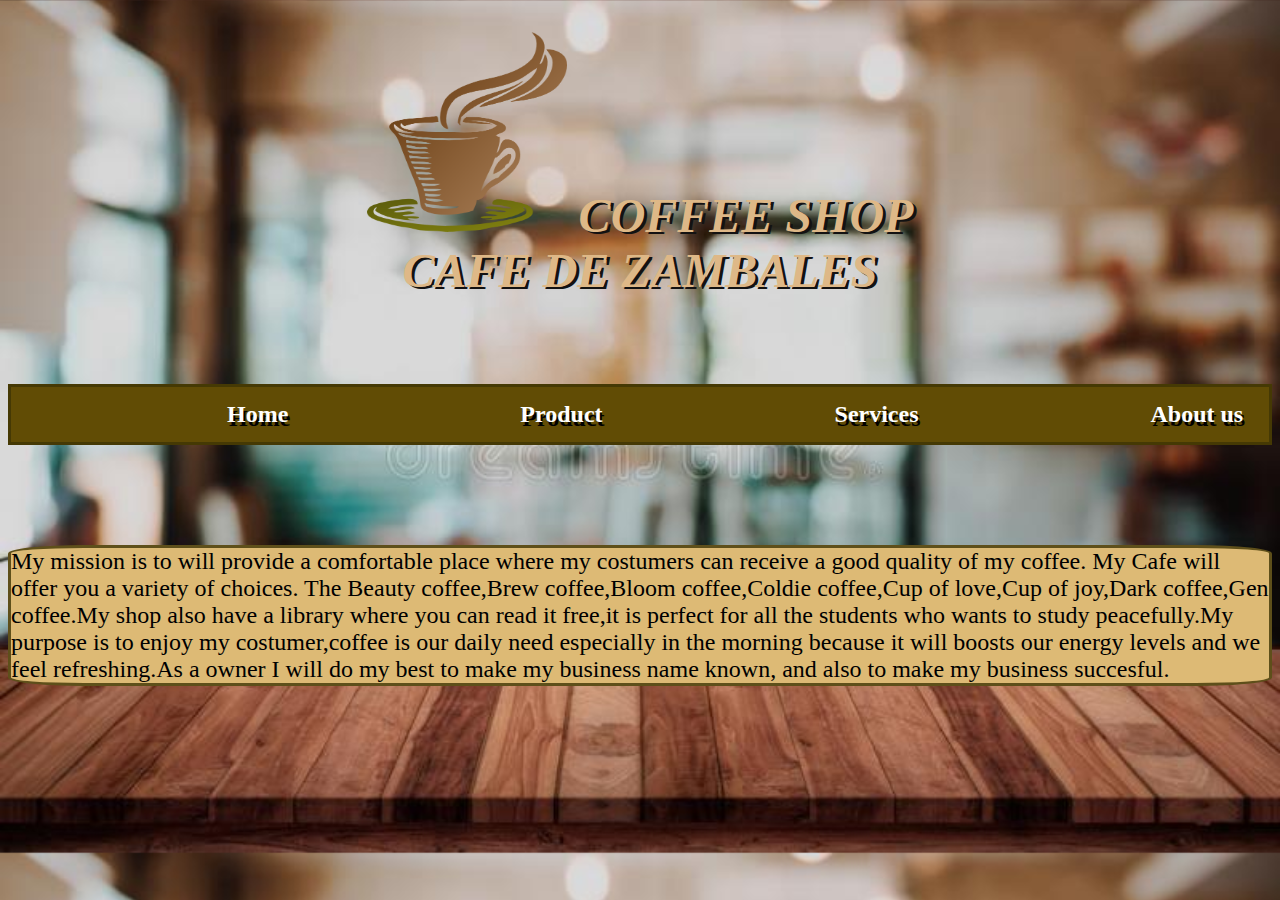
<file: index.html>
<!DOCTYPE html>
<html>
<head>
<link rel="stylesheet" href="indexstyle.css">
</head>
<body>



<center><h1><img src="coffee-shop-clipart-images-34.png" height="200px" width="200px"><b><i> COFFEE SHOP</i> </b> <br><i> CAFE DE ZAMBALES</i></h1></center>



<br>
<br>
<ul>
  <li><a href="index.html"><b>Home</b></a></li>
  <li><a href="products.html"><b>Product</b></a></li>
  <li><a href="Services.html"><b>Services</b></a></li>
  <li><a href="about.html"><b>About us</b></a></li>
</ul>

<h1></h1>

  <p> My mission is to will provide a comfortable place where my costumers can receive a good quality of my coffee. My Cafe will offer you a variety of choices. The Beauty coffee,Brew coffee,Bloom coffee,Coldie coffee,Cup of love,Cup of joy,Dark coffee,Gen coffee.My shop also have a library where you can read it free,it is perfect for all the students who wants to study peacefully.My purpose is to enjoy my costumer,coffee is our daily need especially in the morning because it will boosts our energy levels and we feel refreshing.As a owner I will do my best to make my business name known, and also to make my business succesful.</p>
  
  
 
  




</body>
</html>
</file>
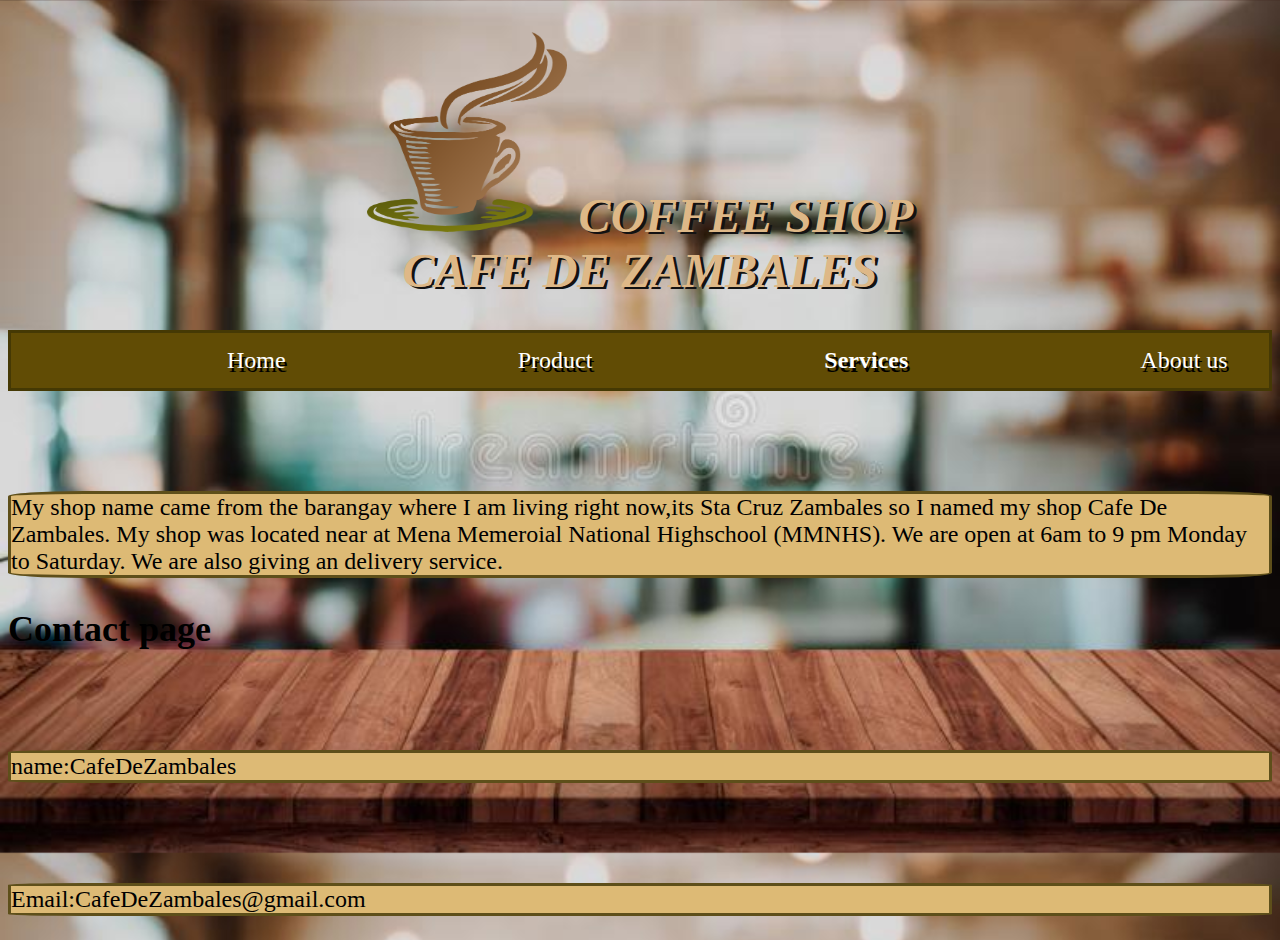
<file: about.html>
<!DOCTYPE html>
<html>
<head>
<link rel="stylesheet" href="indexstyle.css">
</head>
<body>



  <center><h1><img src="coffee-shop-clipart-images-34.png" height="200px" width="200px"><b><i> COFFEE SHOP</i> </b> <br><i> CAFE DE ZAMBALES</i></h1></center>

<ul>
  <li><a href="index.html">Home</a></li>
  <li><a href="products.html">Product</a></li>
  <li><a href="Services.html"><b>Services</b></a></li>
  <li><a href="about.html">About us</a></li>
</ul>

<h1></h1>

<p>My shop name came from the barangay where I am living right now,its Sta Cruz Zambales so I named my shop Cafe De Zambales.
My shop was located near at Mena Memeroial National Highschool (MMNHS). We are open at 6am to 9 pm Monday to Saturday. We are also giving an delivery service.


<h2>Contact page</h2>
<P>name:CafeDeZambales</P>
<p>Email:CafeDeZambales@gmail.com</p>
</file>
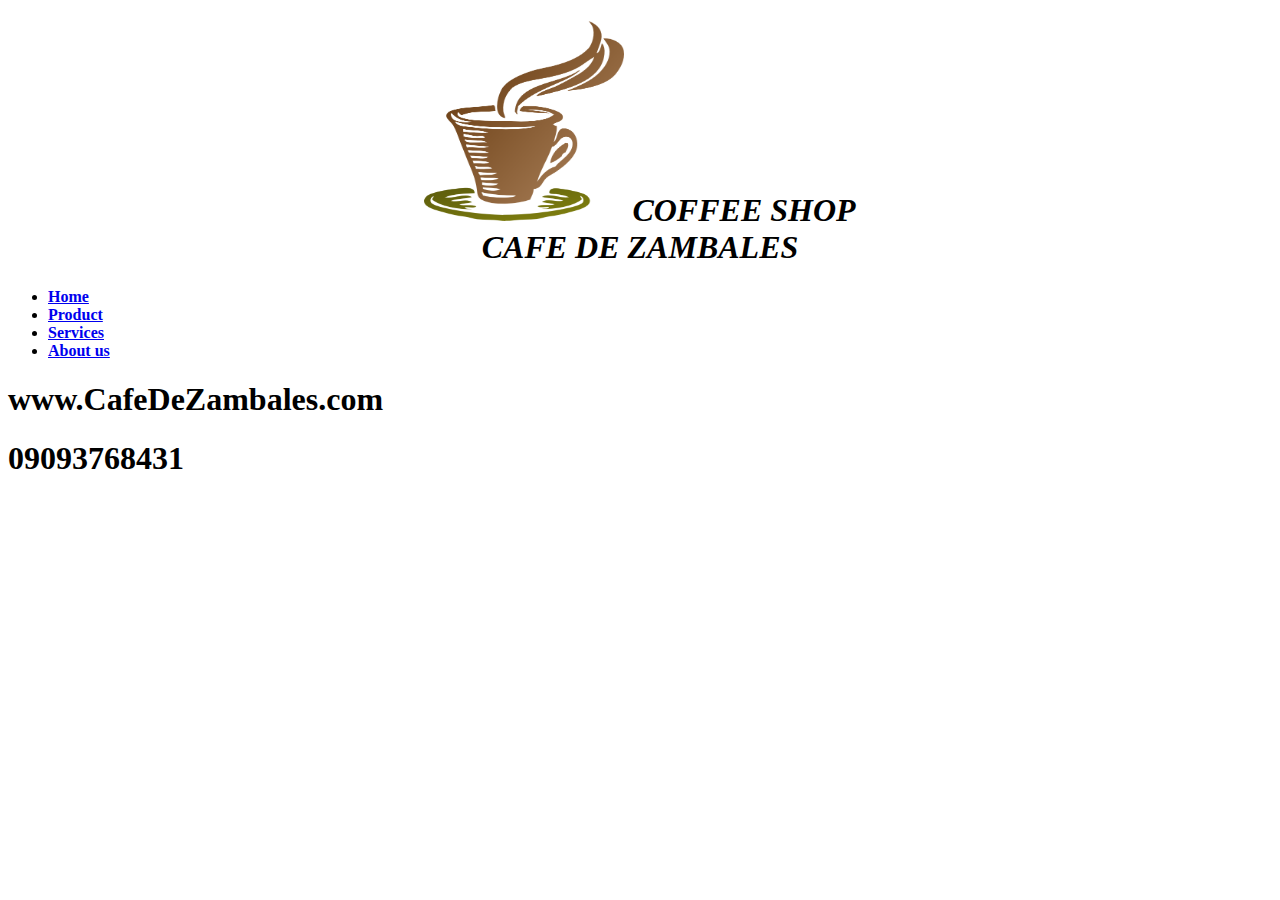
<file: contact.html>
<!DOCTYPE html>
<html>
<head>
  <body>

    <center><h1><img src="coffee-shop-clipart-images-34.png" height="200px" width="200px"><b><i> COFFEE SHOP</i> </b> <br><i> CAFE DE ZAMBALES</i></h1></center>
    
    <ul>
      <li><a href="index.html"><b>Home</b></a></li>
      <li><a href="products.html"><b>Product</b></a></li>
      <li><a href="Services.html"><b>Services</b></a></li>
      <li><a href="about.html"><b>About us</b></a></li>
    </ul>
    

  <h1>www.CafeDeZambales.com</h1>
  <h1>09093768431</h1>


</html>
</head>
</file>
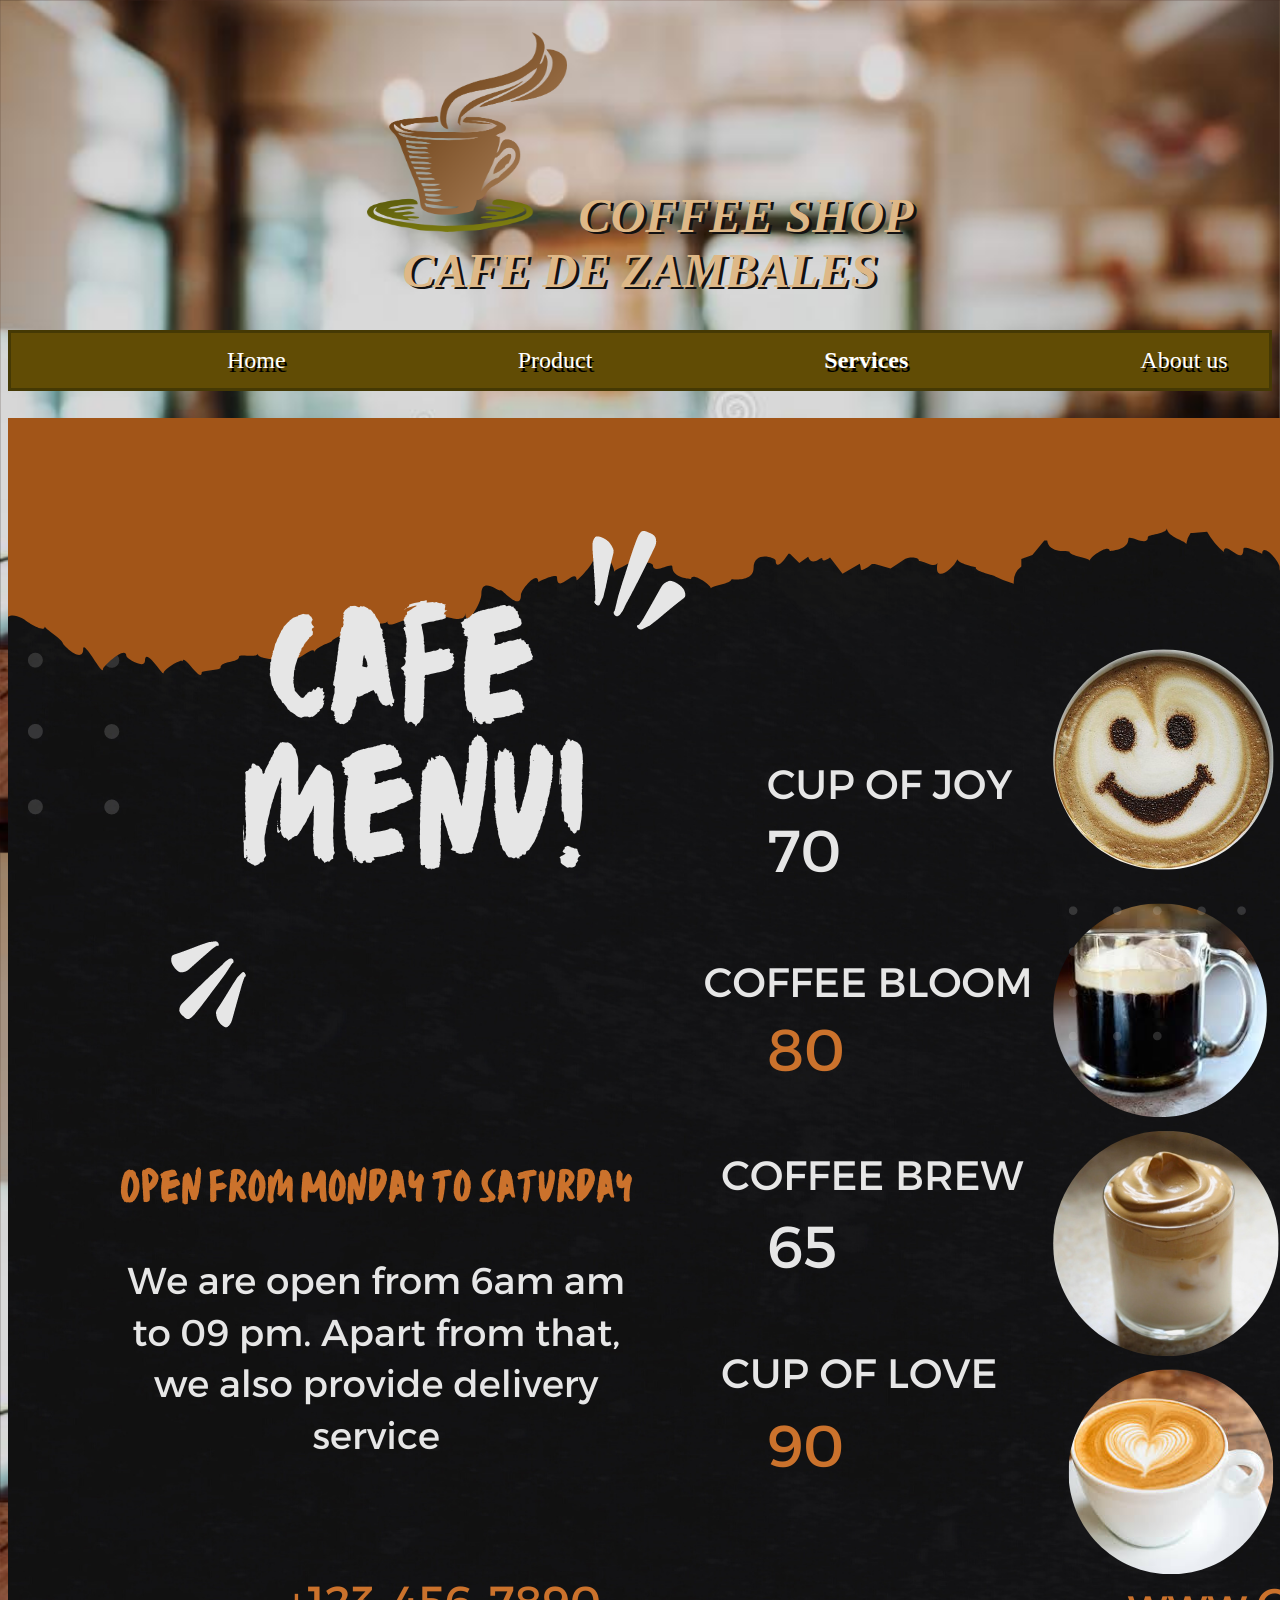
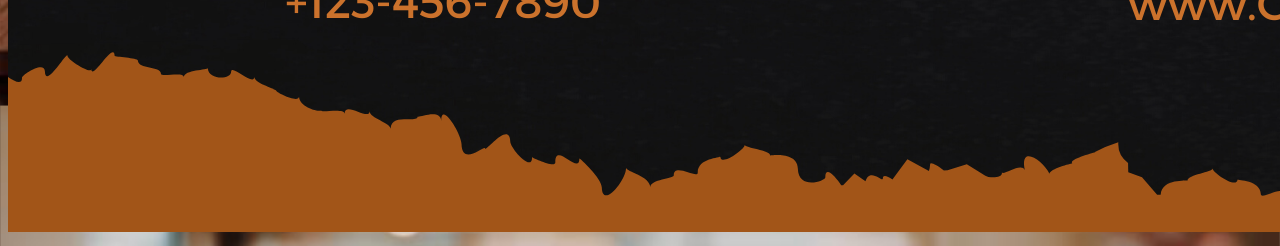
<file: products.html>
<!DOCTYPE html>
<html>
<head>
<link rel="stylesheet" href="indexstyle.css">
</head>
<body>



  <center><h1><img src="coffee-shop-clipart-images-34.png" height="200px" width="200px"><b><i> COFFEE SHOP</i> </b> <br><i> CAFE DE ZAMBALES</i></h1></center>
<ul>
  <li><a href="index.html">Home</a></li>
  <li><a href="products.html">Product</a></li>
  <li><a href="Services.html"><b>Services</b></a></li>
  <li><a href="about.html">About us</a></li>
</ul>
<br>
<center><p1><img src="Brown Black Simple Korean Food Menu  (1).png"></center></p1>

</body>   
</body>
</file>
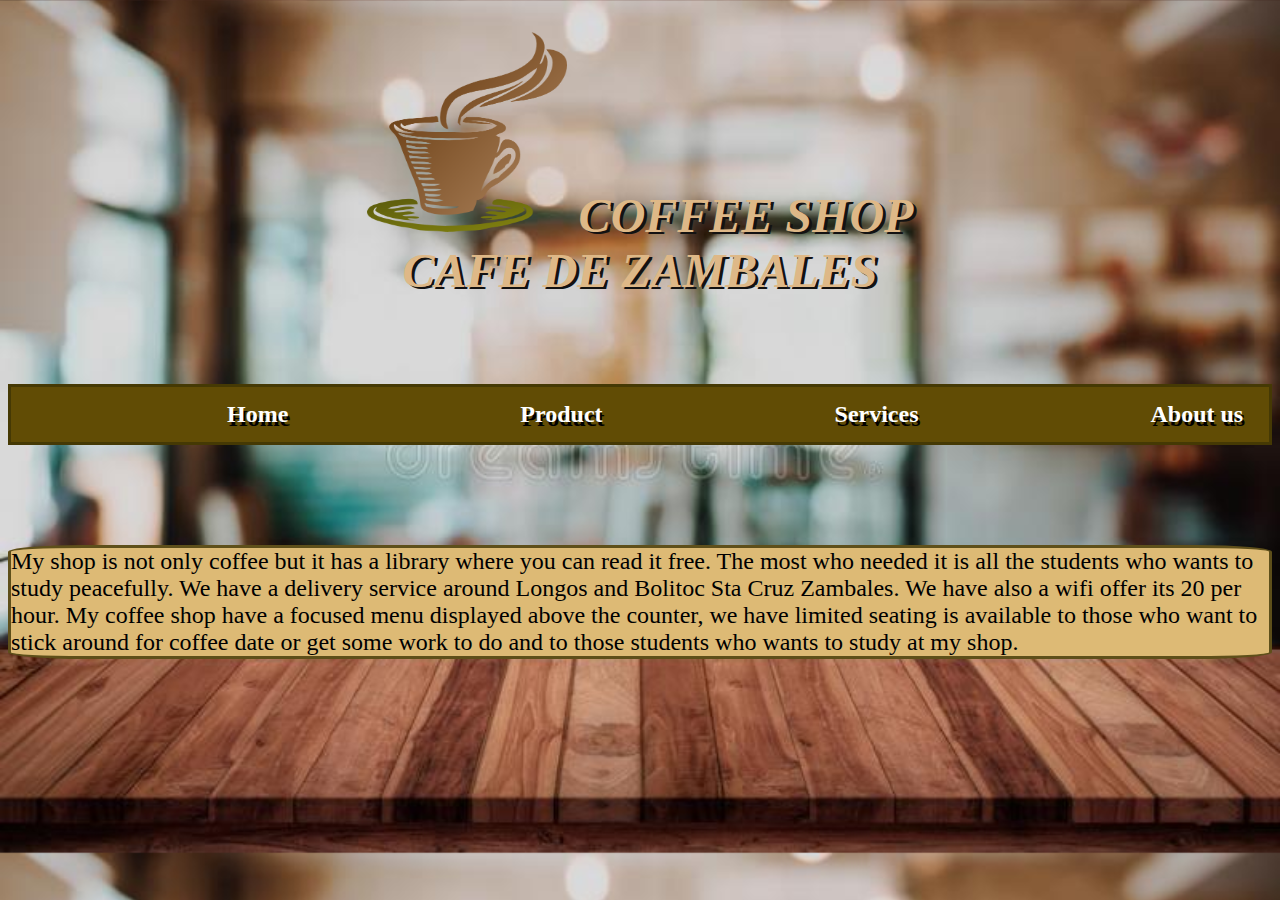
<file: Services.html>
<!DOCTYPE html>
<html>
<head>
<link rel="stylesheet" href="indexstyle.css">
</head>
<body>



<center><h1><img src="coffee-shop-clipart-images-34.png" height="200px" width="200px"><b><i> COFFEE SHOP</i> </b> <br><i> CAFE DE ZAMBALES</i></h1></center>



<br>
<br>
<ul>
  <li><a href="index.html"><b>Home</b></a></li>
  <li><a href="products.html"><b>Product</b></a></li>
  <li><a href="Services.html"><b>Services</b></a></li>
  <li><a href="about.html"><b>About us</b></a></li>
</ul>

<h1> </h1>
<p>My shop is not only coffee but it has a library where you can read it free. The most who needed it is all the students who wants to study peacefully.
We have a delivery service around Longos and Bolitoc Sta Cruz Zambales.
We have also a wifi offer its 20 per hour.
My coffee shop have a focused menu displayed above the counter, we have limited seating is available to those who want to stick around for coffee date or get some work to do and to those students who wants to study at my shop. </p>

  
  
 
  




</body>
</html>
</file>
<file: indexstyle.css>
body  {
  background-image: url("empty-wood-table-blur-cafe-coffee-shop-background-top-152533401.jpg");
  background-size:100%;
  font-size: x-large;
  font-style: inherit;
 
}
ul {
  list-style-type: none;
  margin: 0;
  padding: 0;
  overflow: hidden;
  background-color: rgb(97, 76, 5);
  border-style: solid;
  border-color: rgba(63, 52, 4, 0.801);
}

li {
  float: left;
}

li a {
  display: block;
  color: white;
  text-align: center;
  padding: 14px 16px;
  text-decoration: none;
  text-shadow: 2px 4px black;
  margin-left: 200px;
  
}

/* Change the link color to #111 (black) on hover */
li a:hover {
  background-color: rgba(75, 56, 5, 0.712);
}
  
img {
  background-color: rgba(240, 248, 255, 0);
}

h1{
  color: burlywood;
  text-shadow:3px 2px rgb(19, 18, 18);
  
}


p{
  background-color:rgb(221, 186, 117);
  border-style: solid;
  border-color: rgba(63, 52, 4, 0.801);
  border-radius: 6%;
  margin-top: 100px;
}
</file>
